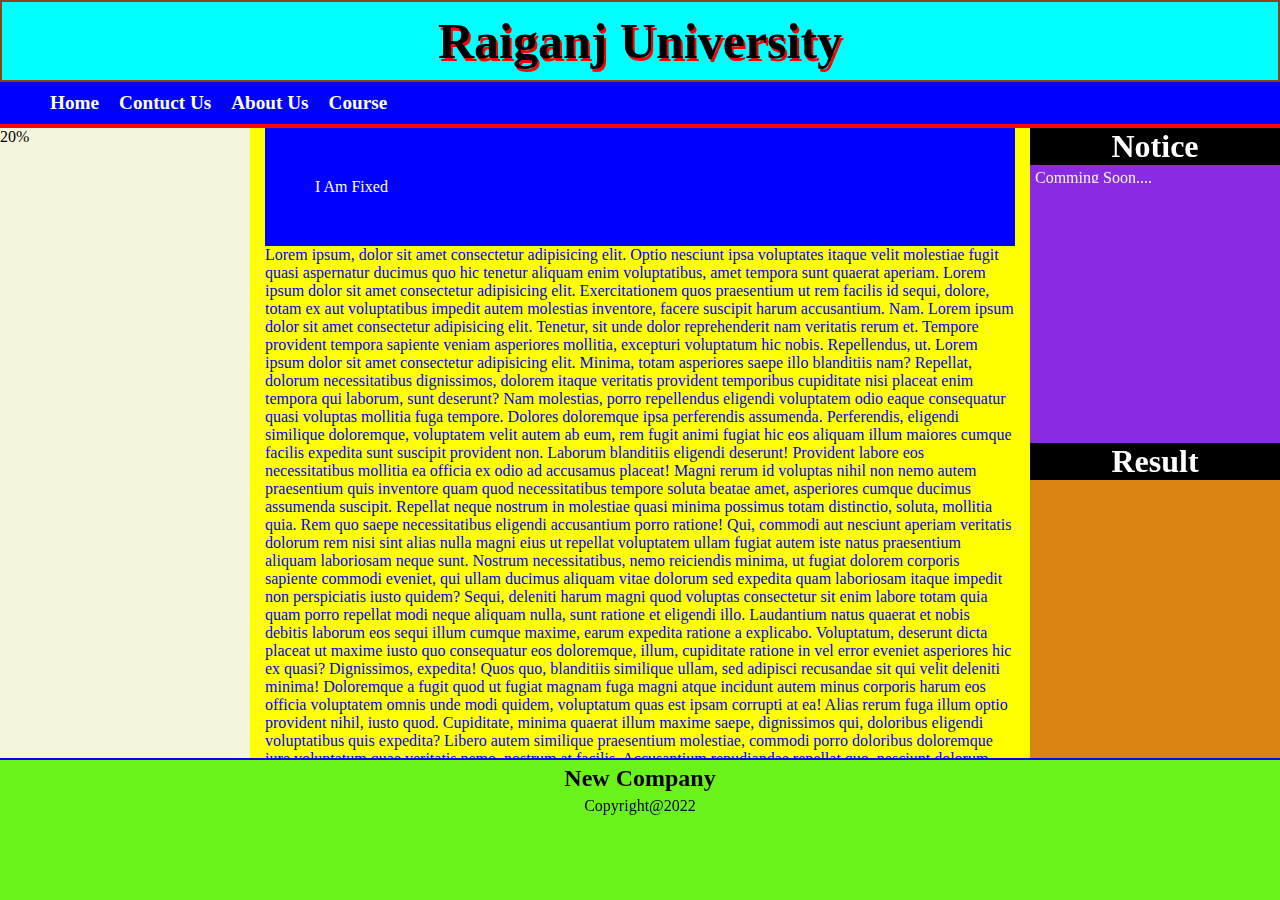
<file: basic website raiganj university/index.html>
<!DOCTYPE html>
<html lang="en">

<head>
    <meta charset="UTF-8">
    <meta http-equiv="X-UA-Compatible" content="IE=edge">
    <meta name="viewport" content="width=device-width, initial-scale=1.0">
    <title>Document</title>
    <script>
        var value = 50;
        function a() {
            alert(window.value);//accessing global variable   
        }  
        a();
    </script>
    <style>
        * {
            margin: 0;
        }

        header {
            text-align: center;
            font-size: 2em;
            background-color: aqua;
            border: 2px solid saddlebrown;
            text-shadow: 2px 3px red;
        }

        #heading {
            padding: 10px;
            font-size: 50px;

        }

        nav {
            background-color: blue;
            color: aliceblue;
            font-weight: bolder;
            position: relative;
            border-bottom: 4px solid rgb(242, 9, 9);
        }

        ul {
            display: flex;
        }

        li {
            list-style: none;
            padding-left: 10px;
            padding: 10px;
            font-size: larger;
            color: white;
            cursor: pointer;
        }

        li:hover {
            background-color: aqua;
            color: black;
        }

        body {
            background-color: rgb(106, 243, 27);
        }

        .body {
            display: flex;
        }

        .left {
            background-color: beige;
            height: 70vh;
            width: 20%;
        }

        .cent {
            background-color: yellow;
            color: blue;
            width: 60%;
            height: 70vh;
            overflow: auto;
        }

        .right {
            background-color: aquamarine;
            color: blue;
            width: 20%;
            height: 70vh;
        }

        footer {
            text-align: center;
            color: rgb(14, 1, 28);
            border-top: 2px solid blue;

        }

        footer>h2,
        span {
            padding: 5px;
        }

        .top {
            height: 50%;
            background-color: blueviolet;
            color: aliceblue;
            text-align: center;
        }

        .cent {
            padding-left: 15px;
            padding-right: 15px;
        }

        .bottom {
            text-align: center;
            background-color: rgb(217, 131, 19);
            color: aqua;
            height: 50%;
        }

        .right h1 {
            background-color: black;
            color: white;
        }

        .note {
            background-color: blue;
            color: white;
            padding: 50px;
            position: sticky;
        }
    </style>
</head>

<body>
    <header>
        <h1 id="heading">Raiganj University</h1>
    </header>
    <section>
        <nav>
            <ul>
                <li>Home</li>
                <li>Contuct Us</li>
                <li>About Us</li>
                <li>Course</li>
            </ul>
        </nav>
    </section>
    <section class="body">
        <div class="left">
            20%
        </div>
        <div class="cent">
            <div class="note">
                I Am Fixed
            </div>
            Lorem ipsum, dolor sit amet consectetur adipisicing elit. Optio nesciunt ipsa voluptates itaque velit
            molestiae fugit quasi aspernatur ducimus quo hic tenetur aliquam enim voluptatibus, amet tempora sunt
            quaerat aperiam.

            Lorem ipsum dolor sit amet consectetur adipisicing elit. Exercitationem quos praesentium ut rem facilis id
            sequi, dolore, totam ex aut voluptatibus impedit autem molestias inventore, facere suscipit harum
            accusantium. Nam.
            Lorem ipsum dolor sit amet consectetur adipisicing elit. Tenetur, sit unde dolor reprehenderit nam veritatis
            rerum et. Tempore provident tempora sapiente veniam asperiores mollitia, excepturi voluptatum hic nobis.
            Repellendus, ut.
            Lorem ipsum dolor sit amet consectetur adipisicing elit. Minima, totam asperiores saepe illo blanditiis nam?
            Repellat, dolorum necessitatibus dignissimos, dolorem itaque veritatis provident temporibus cupiditate nisi
            placeat enim tempora qui laborum, sunt deserunt? Nam molestias, porro repellendus eligendi voluptatem odio
            eaque consequatur quasi voluptas mollitia fuga tempore. Dolores doloremque ipsa perferendis assumenda.
            Perferendis, eligendi similique doloremque, voluptatem velit autem ab eum, rem fugit animi fugiat hic eos
            aliquam illum maiores cumque facilis expedita sunt suscipit provident non. Laborum blanditiis eligendi
            deserunt! Provident labore eos necessitatibus mollitia ea officia ex odio ad accusamus placeat! Magni rerum
            id voluptas nihil non nemo autem praesentium quis inventore quam quod necessitatibus tempore soluta beatae
            amet, asperiores cumque ducimus assumenda suscipit. Repellat neque nostrum in molestiae quasi minima
            possimus totam distinctio, soluta, mollitia quia. Rem quo saepe necessitatibus eligendi accusantium porro
            ratione! Qui, commodi aut nesciunt aperiam veritatis dolorum rem nisi sint alias nulla magni eius ut
            repellat voluptatem ullam fugiat autem iste natus praesentium aliquam laboriosam neque sunt. Nostrum
            necessitatibus, nemo reiciendis minima, ut fugiat dolorem corporis sapiente commodi eveniet, qui ullam
            ducimus aliquam vitae dolorum sed expedita quam laboriosam itaque impedit non perspiciatis iusto quidem?
            Sequi, deleniti harum magni quod voluptas consectetur sit enim labore totam quia quam porro repellat modi
            neque aliquam nulla, sunt ratione et eligendi illo. Laudantium natus quaerat et nobis debitis laborum eos
            sequi illum cumque maxime, earum expedita ratione a explicabo. Voluptatum, deserunt dicta placeat ut maxime
            iusto quo consequatur eos doloremque, illum, cupiditate ratione in vel error eveniet asperiores hic ex
            quasi? Dignissimos, expedita! Quos quo, blanditiis similique ullam, sed adipisci recusandae sit qui velit
            deleniti minima! Doloremque a fugit quod ut fugiat magnam fuga magni atque incidunt autem minus corporis
            harum eos officia voluptatem omnis unde modi quidem, voluptatum quas est ipsam corrupti at ea! Alias rerum
            fuga illum optio provident nihil, iusto quod. Cupiditate, minima quaerat illum maxime saepe, dignissimos
            qui, doloribus eligendi voluptatibus quis expedita? Libero autem similique praesentium molestiae, commodi
            porro doloribus doloremque iure voluptatum quae veritatis nemo, nostrum at facilis. Accusantium repudiandae
            repellat quo, nesciunt dolorum molestias officiis similique? Possimus eaque quidem sint corporis impedit
            vero quam optio doloribus animi velit molestiae magni itaque mollitia nemo iste numquam cumque ex, excepturi
            voluptatem quis! Repellat ratione assumenda impedit reprehenderit! Dolorum nostrum ad quia! Consectetur
            dignissimos, ipsam repudiandae sequi minima asperiores repellendus voluptatibus excepturi nisi, suscipit
            voluptas perspiciatis amet, officia provident! Eius, eligendi quas quam voluptatibus placeat atque porro
            deleniti doloremque obcaecati doloribus. Iusto modi perferendis nobis iste cupiditate ea cum beatae dolorum
            eaque delectus neque, enim provident esse voluptatibus nemo! Sit alias maiores dolores. Minima, voluptate
            quod. Quia expedita dolorem ut laboriosam, illum ipsa, consectetur maiores nostrum, quaerat sunt optio
            quidem ipsam. Odit ad, harum commodi qui maiores fugiat eos nisi, temporibus ut porro eveniet mollitia
            reiciendis. Id corrupti nobis porro, obcaecati quisquam soluta eum consequuntur numquam impedit excepturi
            quod cum assumenda eaque asperiores vel non? Vel quasi excepturi veritatis optio doloribus deserunt ut odio
            voluptate aspernatur est, harum in amet libero cumque. Blanditiis nihil, sint possimus quisquam impedit
            magnam ullam commodi quibusdam repudiandae rerum esse excepturi harum nulla autem dolorum accusantium cumque
            porro! Iste minus blanditiis ut reiciendis itaque assumenda necessitatibus accusamus quos. Maxime, itaque
            tenetur. Dolorem in at eum explicabo ullam asperiores est ipsam dolor recusandae fuga perspiciatis aut
            maxime cumque repellat, nulla nesciunt quod voluptates dignissimos nihil necessitatibus dicta rem. Debitis
            quisquam, quia molestias quis ipsum eos? Voluptate commodi porro alias veritatis, aliquam eaque dolores
            cumque laudantium obcaecati iure! Temporibus vitae itaque tempore ut enim sint quae, eius, repudiandae, quis
            nisi exercitationem modi pariatur non. Fuga animi repudiandae repellat expedita consequuntur? Commodi
            delectus, corrupti deserunt autem nisi iusto sit mollitia est illum impedit laborum, ducimus placeat quis
            natus blanditiis eligendi ipsa eum tenetur incidunt. Asperiores veniam eaque perspiciatis ut dolores
            necessitatibus omnis praesentium harum, provident impedit at numquam quo soluta tenetur ea aliquam fuga!
            Explicabo maiores vero temporibus ad assumenda odio animi itaque quae omnis, aperiam voluptatem accusantium
            eaque praesentium, labore excepturi molestias iure harum, vel debitis qui! Maiores fugiat rerum natus sed?
            Doloremque odio quis alias voluptatum nisi quos culpa ullam! Deserunt reprehenderit exercitationem sit
            maiores quod eveniet amet dignissimos odit, a facere laudantium quo corporis accusantium tempora! Quia ea
            praesentium, provident, asperiores illo, cupiditate quae placeat earum maxime veritatis quaerat. Tempore eos
            ad accusamus eius quas placeat sapiente, laborum rem nemo asperiores deleniti amet corrupti ab! Recusandae
            laboriosam sunt porro dolore eveniet ducimus necessitatibus molestias, doloremque eligendi, placeat animi
            suscipit. Rerum error tenetur numquam facere quis temporibus ullam veniam, ipsa id obcaecati tempore
            praesentium sunt provident deleniti aliquam. Adipisci provident reiciendis ea placeat architecto ipsam
            commodi recusandae eum non explicabo iste eaque ratione repudiandae, necessitatibus, cumque dolorem nam illo
            qui quia modi. Aut sequi debitis temporibus beatae blanditiis soluta quidem voluptas expedita aperiam,
            maxime placeat tenetur, atque ratione ea! Minima temporibus dolorum necessitatibus iste, tenetur molestiae
            assumenda atque autem velit odit. Asperiores, aperiam eaque eligendi fugiat officia exercitationem facilis
            libero commodi numquam sint. Tenetur a blanditiis error doloremque, temporibus atque ullam, necessitatibus
            eius harum totam in corrupti ipsam culpa reprehenderit facere sunt sequi quam dolorum maxime repellat
            numquam quo inventore dolorem. Ipsum aspernatur neque optio quis esse fugiat natus reprehenderit possimus
            atque modi sunt hic pariatur error sapiente mollitia provident labore aliquid architecto, nam saepe alias
            magnam illum dignissimos illo! Facere eveniet nemo iusto totam voluptatem quos quaerat est, tempora et cum
            doloremque autem aperiam inventore, libero hic deleniti vel dolor rerum ratione optio a in. Ratione autem
            voluptatum maiores minus dolores quaerat ad libero aperiam? Veritatis dolorum repudiandae, architecto iste
            ipsum laboriosam eum ad et fuga voluptates, iure tempora corporis a, mollitia repellendus at obcaecati. Illo
            sequi tempora quae veritatis fugit numquam nesciunt a quisquam aut. Veniam sunt ratione, provident quidem
            magni architecto. Sed ipsum, dicta possimus, doloribus consectetur exercitationem soluta ut magnam adipisci
            illo totam et incidunt, ipsam aliquam itaque quod enim accusantium sint. Ut, eius. Expedita officia
            voluptatum placeat eligendi officiis nulla, cumque vitae sed. Corrupti rerum quia velit consequuntur, id
            asperiores illo aliquid laboriosam?
        </div>
        <div class="right">
            <div class="top">
                <h1>Notice</h1>
                <span>
                    <marquee direction="up">Comming Soon....</marquee>
                </span>
            </div>
            <div class="bottom">
                <h1>Result</h1>
            </div>
        </div>
    </section>
    <footer>
        <h2>New Company</h2>
        <span>Copyright@2022</span>
    </footer>
</body>

</html>
</file>
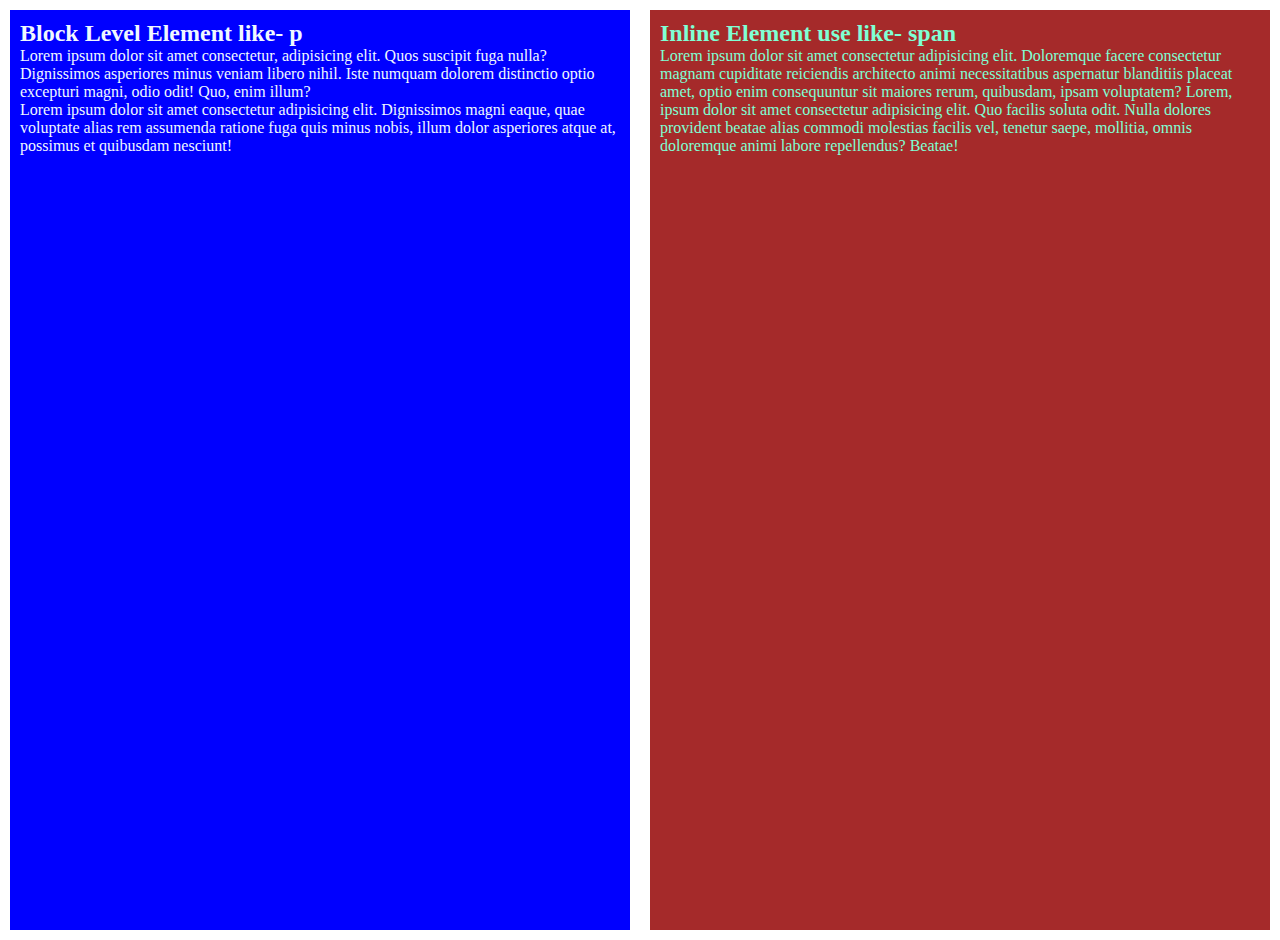
<file: block and inline element/index.html>
<!DOCTYPE html>
<html lang="en">
<head>
    <meta charset="UTF-8">
    <meta http-equiv="X-UA-Compatible" content="IE=edge">
    <meta name="viewport" content="width=device-width, initial-scale=1.0">
    <title>Document</title>
    <style>
        *{
            margin: 0;
        }
        body{
            display: flex;
        }
        div{
            width: 50vw;
            margin: 10px;
            height: 100vh;
        }
    </style>
</head>
<body>
    <div style="background-color: blue; color: aliceblue; padding: 10px;">
        <h2>Block Level Element like- p </h2>

        <p>Lorem ipsum dolor sit amet consectetur, adipisicing elit. Quos suscipit fuga nulla? Dignissimos asperiores minus veniam libero nihil. Iste numquam dolorem distinctio optio excepturi magni, odio odit! Quo, enim illum?</p>

        <p>Lorem ipsum dolor sit amet consectetur adipisicing elit. Dignissimos magni eaque, quae voluptate alias rem assumenda ratione fuga quis minus nobis, illum dolor asperiores atque at, possimus et quibusdam nesciunt!</p>
    </div>
    <div style="background-color: brown; color: aquamarine; padding: 10px;">
        <h2>Inline Element use like- span </h2>

        <span>Lorem ipsum dolor sit amet consectetur adipisicing elit. Doloremque facere consectetur magnam cupiditate reiciendis architecto animi necessitatibus aspernatur blanditiis placeat amet, optio enim consequuntur sit maiores rerum, quibusdam, ipsam voluptatem?</span>

        <span>Lorem, ipsum dolor sit amet consectetur adipisicing elit. Quo facilis soluta odit. Nulla dolores provident beatae alias commodi molestias facilis vel, tenetur saepe, mollitia, omnis doloremque animi labore repellendus? Beatae!</span>
    </div>
</body>
</html>
</file>
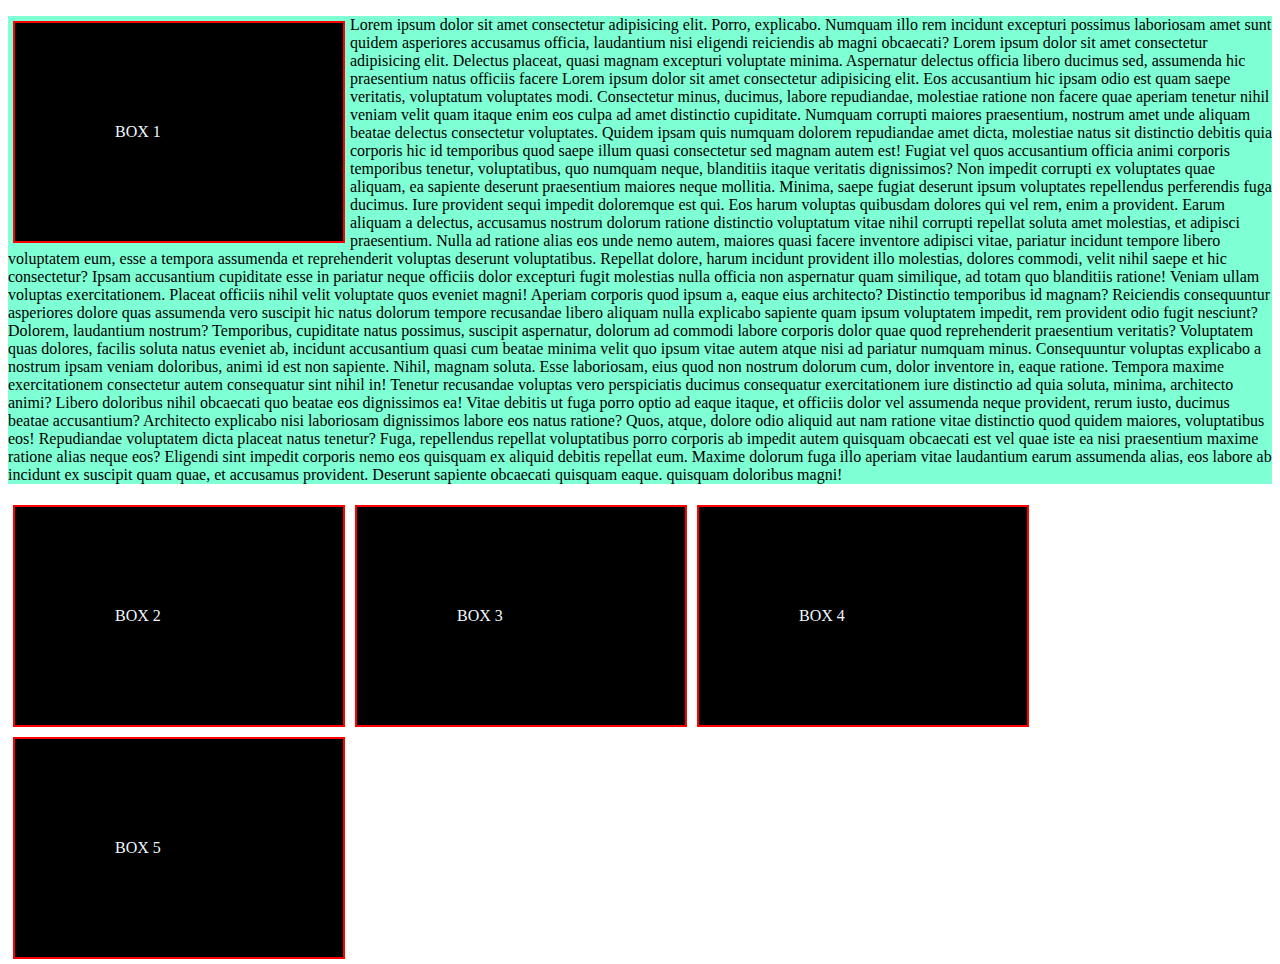
<file: boxDemo/index.html>
<!DOCTYPE html>
<html lang="en">
<head>
    <meta charset="UTF-8">
    <meta http-equiv="X-UA-Compatible" content="IE=edge">
    <meta name="viewport" content="width=device-width, initial-scale=1.0">
    <title>Document</title>
    <style>
        .box{
            background-color: black;
            color: aliceblue;
            border: 2px solid red;
            padding: 100px;
            width: 10vw;
            margin: 5px;
            float: left;
        }
        p{
            background-color: aquamarine;
        }
    </style>
</head>
<body>
    <div class="box">BOX 1</div>
    <p>Lorem ipsum dolor sit amet consectetur adipisicing elit. Porro, explicabo. Numquam illo rem incidunt excepturi possimus laboriosam amet sunt quidem asperiores accusamus officia, laudantium nisi eligendi reiciendis ab magni obcaecati? Lorem ipsum dolor sit amet consectetur adipisicing elit. Delectus placeat, quasi magnam excepturi voluptate minima. Aspernatur delectus officia libero ducimus sed, assumenda hic praesentium natus officiis facere Lorem ipsum dolor sit amet consectetur adipisicing elit. Eos accusantium hic ipsam odio est quam saepe veritatis, voluptatum voluptates modi. Consectetur minus, ducimus, labore repudiandae, molestiae ratione non facere quae aperiam tenetur nihil veniam velit quam itaque enim eos culpa ad amet distinctio cupiditate. Numquam corrupti maiores praesentium, nostrum amet unde aliquam beatae delectus consectetur voluptates. Quidem ipsam quis numquam dolorem repudiandae amet dicta, molestiae natus sit distinctio debitis quia corporis hic id temporibus quod saepe illum quasi consectetur sed magnam autem est! Fugiat vel quos accusantium officia animi corporis temporibus tenetur, voluptatibus, quo numquam neque, blanditiis itaque veritatis dignissimos? Non impedit corrupti ex voluptates quae aliquam, ea sapiente deserunt praesentium maiores neque mollitia. Minima, saepe fugiat deserunt ipsum voluptates repellendus perferendis fuga ducimus. Iure provident sequi impedit doloremque est qui. Eos harum voluptas quibusdam dolores qui vel rem, enim a provident. Earum aliquam a delectus, accusamus nostrum dolorum ratione distinctio voluptatum vitae nihil corrupti repellat soluta amet molestias, et adipisci praesentium. Nulla ad ratione alias eos unde nemo autem, maiores quasi facere inventore adipisci vitae, pariatur incidunt tempore libero voluptatem eum, esse a tempora assumenda et reprehenderit voluptas deserunt voluptatibus. Repellat dolore, harum incidunt provident illo molestias, dolores commodi, velit nihil saepe et hic consectetur? Ipsam accusantium cupiditate esse in pariatur neque officiis dolor excepturi fugit molestias nulla officia non aspernatur quam similique, ad totam quo blanditiis ratione! Veniam ullam voluptas exercitationem. Placeat officiis nihil velit voluptate quos eveniet magni! Aperiam corporis quod ipsum a, eaque eius architecto? Distinctio temporibus id magnam? Reiciendis consequuntur asperiores dolore quas assumenda vero suscipit hic natus dolorum tempore recusandae libero aliquam nulla explicabo sapiente quam ipsum voluptatem impedit, rem provident odio fugit nesciunt? Dolorem, laudantium nostrum? Temporibus, cupiditate natus possimus, suscipit aspernatur, dolorum ad commodi labore corporis dolor quae quod reprehenderit praesentium veritatis? Voluptatem quas dolores, facilis soluta natus eveniet ab, incidunt accusantium quasi cum beatae minima velit quo ipsum vitae autem atque nisi ad pariatur numquam minus. Consequuntur voluptas explicabo a nostrum ipsam veniam doloribus, animi id est non sapiente. Nihil, magnam soluta. Esse laboriosam, eius quod non nostrum dolorum cum, dolor inventore in, eaque ratione. Tempora maxime exercitationem consectetur autem consequatur sint nihil in! Tenetur recusandae voluptas vero perspiciatis ducimus consequatur exercitationem iure distinctio ad quia soluta, minima, architecto animi? Libero doloribus nihil obcaecati quo beatae eos dignissimos ea! Vitae debitis ut fuga porro optio ad eaque itaque, et officiis dolor vel assumenda neque provident, rerum iusto, ducimus beatae accusantium? Architecto explicabo nisi laboriosam dignissimos labore eos natus ratione? Quos, atque, dolore odio aliquid aut nam ratione vitae distinctio quod quidem maiores, voluptatibus eos! Repudiandae voluptatem dicta placeat natus tenetur? Fuga, repellendus repellat voluptatibus porro corporis ab impedit autem quisquam obcaecati est vel quae iste ea nisi praesentium maxime ratione alias neque eos? Eligendi sint impedit corporis nemo eos quisquam ex aliquid debitis repellat eum. Maxime dolorum fuga illo aperiam vitae laudantium earum assumenda alias, eos labore ab incidunt ex suscipit quam quae, et accusamus provident. Deserunt sapiente obcaecati quisquam eaque. quisquam doloribus magni!</p>
    <div class="box">BOX 2</div>
    <div class="box">BOX 3</div>
    <div class="box">BOX 4</div>
    <div class="box">BOX 5</div>
</body>
</html>
</file>
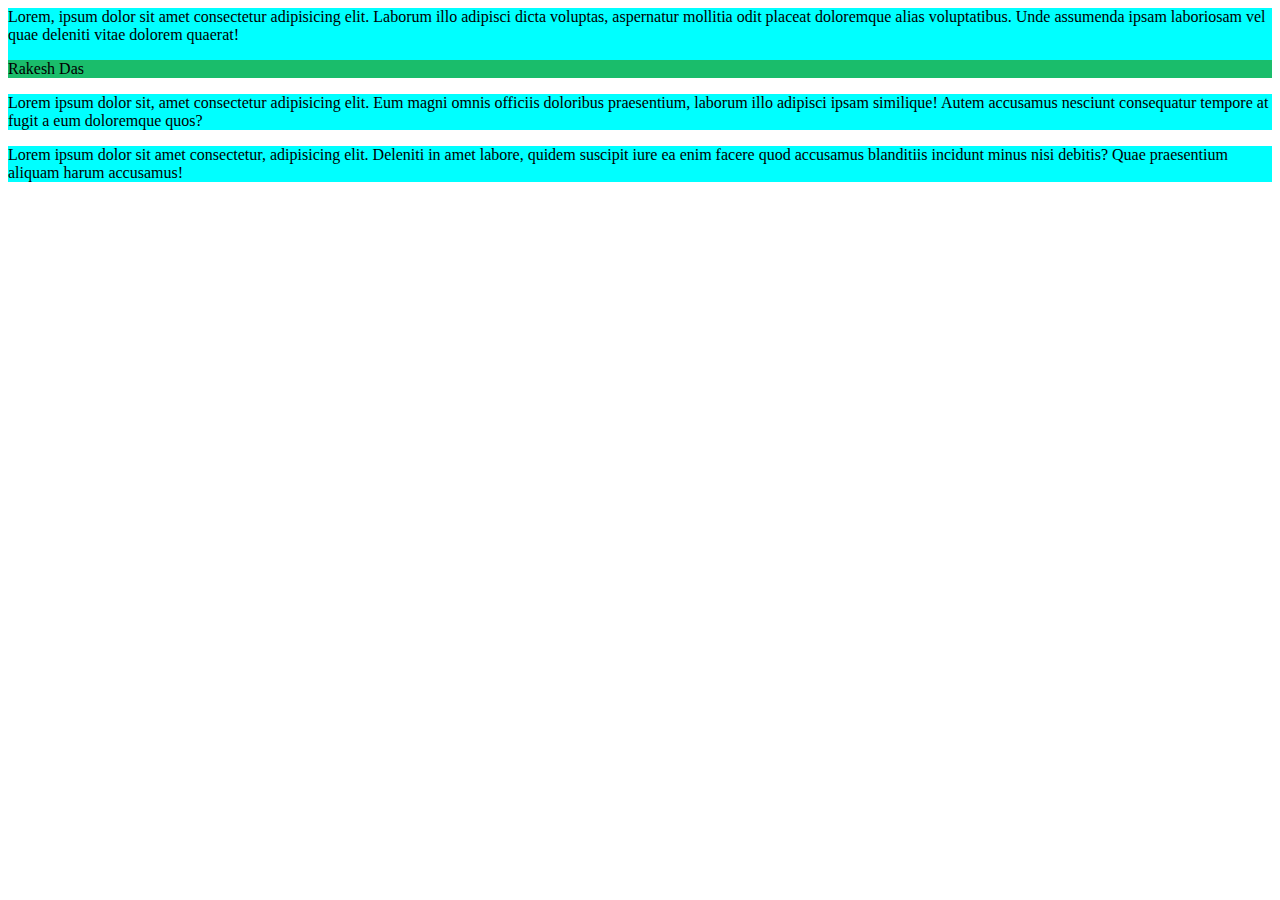
<file: CSS Combinators/index.html>
<!DOCTYPE html>
<html lang="en">
<head>
    <meta charset="UTF-8">
    <meta http-equiv="X-UA-Compatible" content="IE=edge">
    <meta name="viewport" content="width=device-width, initial-scale=1.0">
    <title>Document</title>
    <style>
        div,p{
            background-color: aqua;
        }
        div>p{
            background-color: rgb(26, 189, 107);
        }
    </style>
</head>
<body>
    <div>
        Lorem, ipsum dolor sit amet consectetur adipisicing elit. Laborum illo adipisci dicta voluptas, aspernatur mollitia odit placeat doloremque alias voluptatibus. Unde assumenda ipsam laboriosam vel quae deleniti vitae dolorem quaerat!
        <p>
            Rakesh Das
        </p>
    </div>
    <p>
        Lorem ipsum dolor sit, amet consectetur adipisicing elit. Eum magni omnis officiis doloribus praesentium, laborum illo adipisci ipsam similique! Autem accusamus nesciunt consequatur tempore at fugit a eum doloremque quos?
    </p>
    <p>Lorem ipsum dolor sit amet consectetur, adipisicing elit. Deleniti in amet labore, quidem suscipit iure ea enim facere quod accusamus blanditiis incidunt minus nisi debitis? Quae praesentium aliquam harum accusamus!</p>
</body>
</html>
</file>
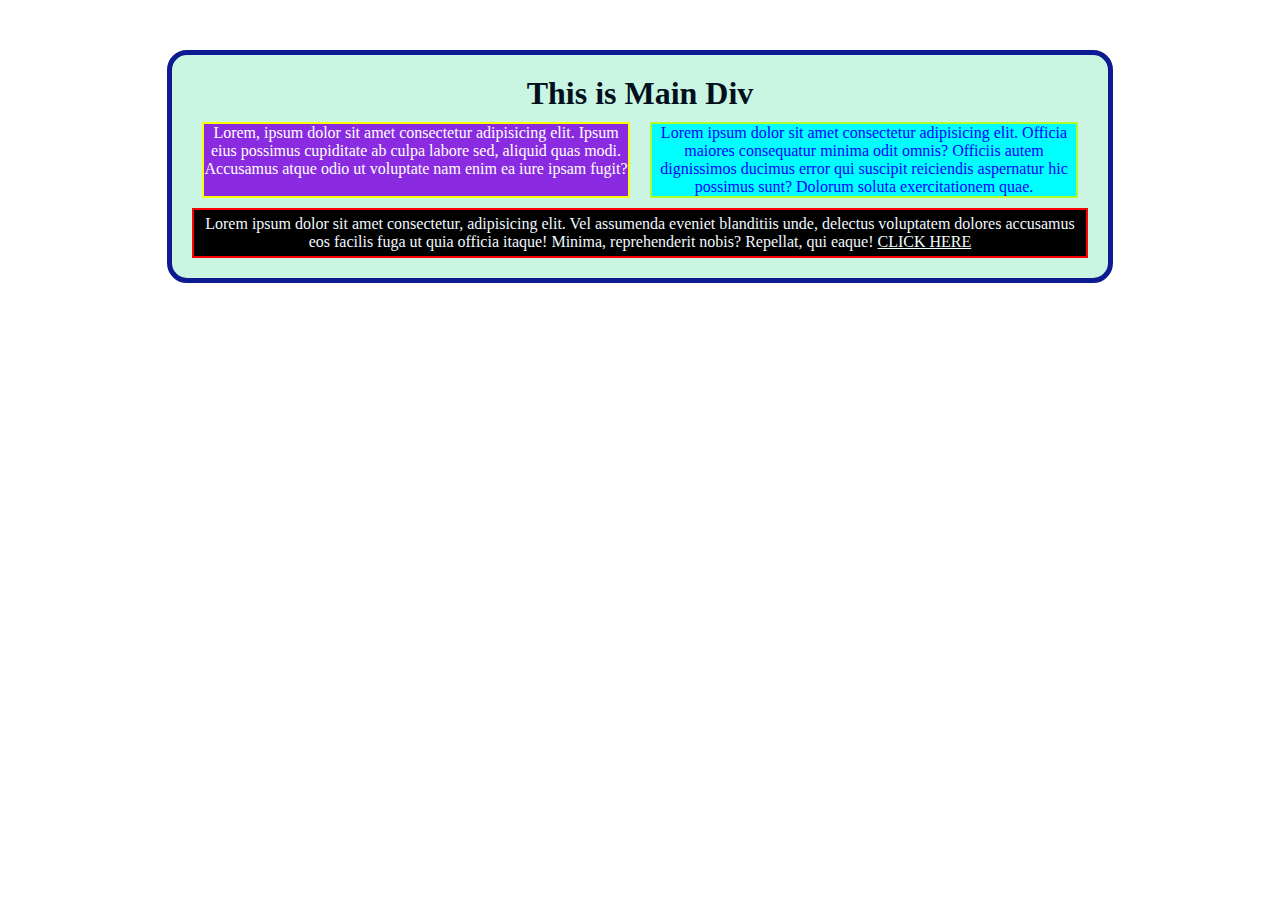
<file: css/index.html>
<!DOCTYPE html>
<html lang="en">
<head>
    <meta charset="UTF-8">
    <meta http-equiv="X-UA-Compatible" content="IE=edge">
    <meta name="viewport" content="width=device-width, initial-scale=1.0">
    <title>Document</title>
    <link rel="stylesheet" href="/css/style.css">
</head>
<body>
    <div class="maindiv">
       <h1>This is Main Div</h1>
       <div class="cont">
        <div class="sub1">
            Lorem, ipsum dolor sit amet consectetur adipisicing elit. Ipsum eius possimus cupiditate ab culpa labore sed, aliquid quas modi. Accusamus atque odio ut voluptate nam enim ea iure ipsam fugit?
        </div>
        <div class="sub2">
            Lorem ipsum dolor sit amet consectetur adipisicing elit. Officia maiores consequatur minima odit omnis? Officiis autem dignissimos ducimus error qui suscipit reiciendis aspernatur hic possimus sunt? Dolorum soluta exercitationem quae.
        </div>
       </div>
       <div class="cont2">
           Lorem ipsum dolor sit amet consectetur, adipisicing elit. Vel assumenda eveniet blanditiis unde, delectus voluptatem dolores accusamus eos facilis fuga ut quia officia itaque! Minima, reprehenderit nobis? Repellat, qui eaque!
           <A href="#" style = "cursor:wait; color: azure;">CLICK HERE</A>
       </div>
    </div>
</body>
</html>
</file>
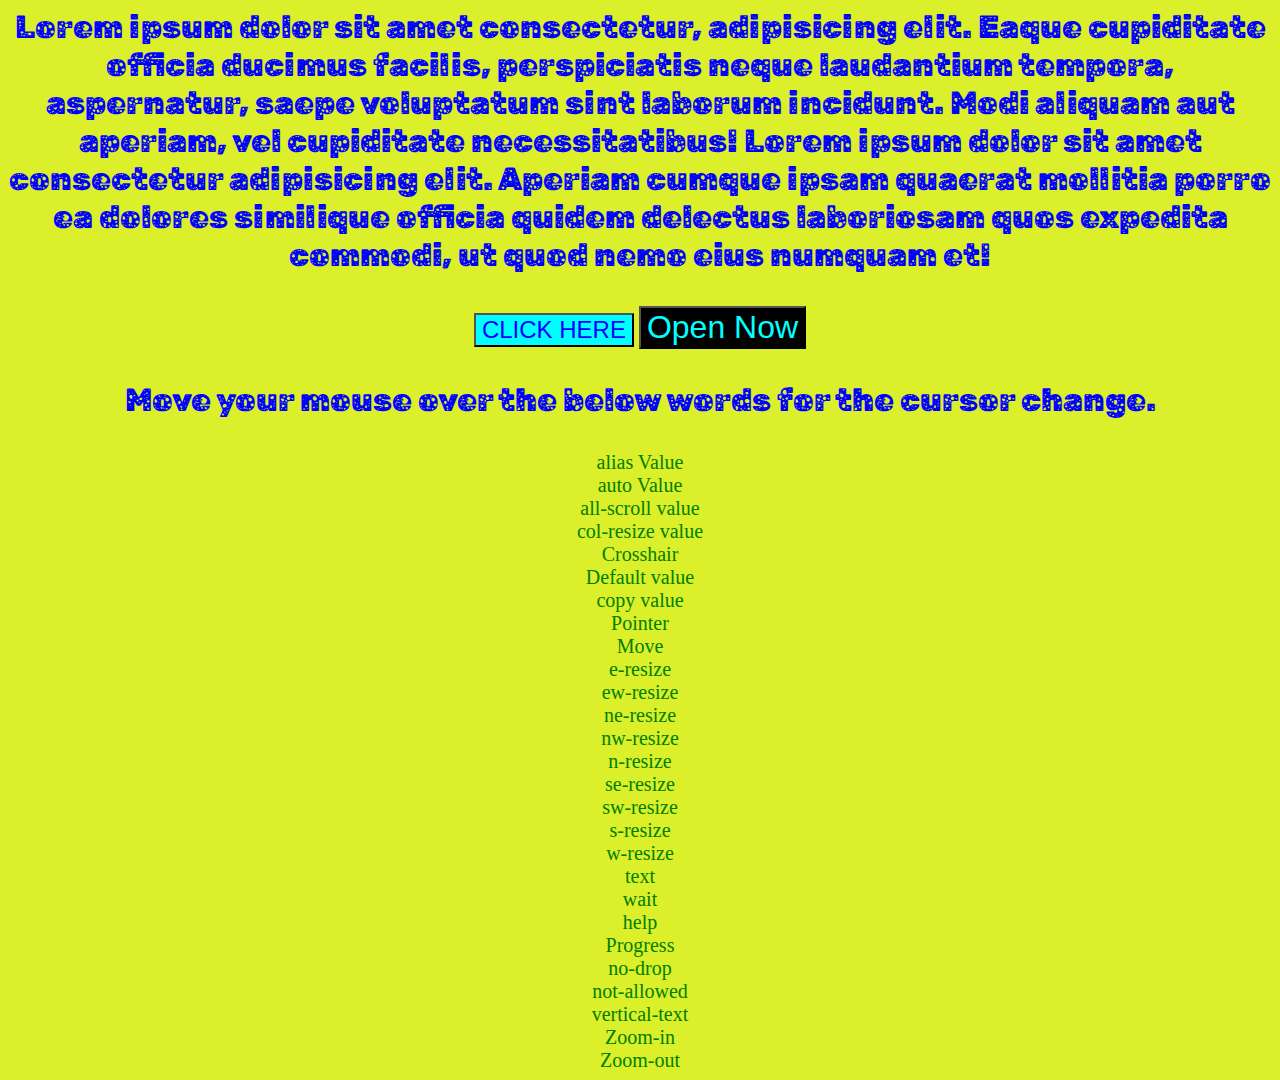
<file: cursor/index.html>
<html>
   <head>
   </head>
   <link rel="preconnect" href="https://fonts.googleapis.com">
<link rel="preconnect" href="https://fonts.gstatic.com" crossorigin>
<link href="https://fonts.googleapis.com/css2?family=Rubik+Moonrocks&display=swap" rel="stylesheet">
   <style>
      body{
         background-color: rgb(219, 239, 42);
         color:green;
         text-align: center;
         font-size: 20px;
      }
    .click{
        background-color: aqua;
        color: blue;
        font-size: larger;
        cursor: help;
    }
    .open{
        background-color: black;
        color: aqua;
        font-size: xx-large;
        cursor: pointer;
    }
    .open:hover{
      background-color: brown;
      color: blanchedalmond;
      font-size: x-large;
      font-family: 'Lucida Sans', 'Lucida Sans Regular', 'Lucida Grande', 'Lucida Sans Unicode', Geneva, Verdana, sans-serif;
    }
    p{
      font-family: 'Rubik Moonrocks', cursive;
      font-size: xx-large;
      color: blue;
    }
   </style>
   
   <body>
      <p>
         Lorem ipsum dolor sit amet consectetur, adipisicing elit. Eaque cupiditate officia ducimus facilis, perspiciatis neque laudantium tempora, aspernatur, saepe voluptatum sint laborum incidunt. Modi aliquam aut aperiam, vel cupiditate necessitatibus!
         Lorem ipsum dolor sit amet consectetur adipisicing elit. Aperiam cumque ipsam quaerat mollitia porro ea dolores similique officia quidem delectus laboriosam quos expedita commodi, ut quod nemo eius numquam et!
      </p>
       <button class="click"> CLICK HERE</button>
       <button class="open">Open Now</button>
      <p>Move your mouse over the below words for the cursor change.</p>
      <div style = "cursor:alias">alias Value</div>      
      <div style = "cursor:auto">auto Value</div>
      <div style = "cursor:all-scroll">all-scroll value</div>
      <div style = "cursor:col-resize">col-resize value</div>
      <div style = "cursor:crosshair">Crosshair</div>
      <div style = "cursor:default">Default value</div>
      <div style = "cursor:copy">copy value</div>
      <div style = "cursor:pointer">Pointer</div>
      <div style = "cursor:move">Move</div>
      <div style = "cursor:e-resize">e-resize</div>
      <div style = "cursor:ew-resize">ew-resize</div>
      <div style = "cursor:ne-resize">ne-resize</div>
      <div style = "cursor:nw-resize">nw-resize</div>
      <div style = "cursor:n-resize">n-resize</div>
      <div style = "cursor:se-resize">se-resize</div>
      <div style = "cursor:sw-resize">sw-resize</div>
      <div style = "cursor:s-resize">s-resize</div>
      <div style = "cursor:w-resize">w-resize</div>
      <div style = "cursor:text">text</div>
      <div style = "cursor:wait">wait</div>
      <div style = "cursor:help">help</div>
      <div style = "cursor:progress">Progress</div>
      <div style = "cursor:no-drop">no-drop</div>
      <div style = "cursor:not-allowed">not-allowed</div>
      <div style = "cursor:vertical-text">vertical-text</div>
      <div style = "cursor:zoom-in">Zoom-in</div>
      <div style = "cursor:zoom-out">Zoom-out</div>

   </body>
</html>
</file>
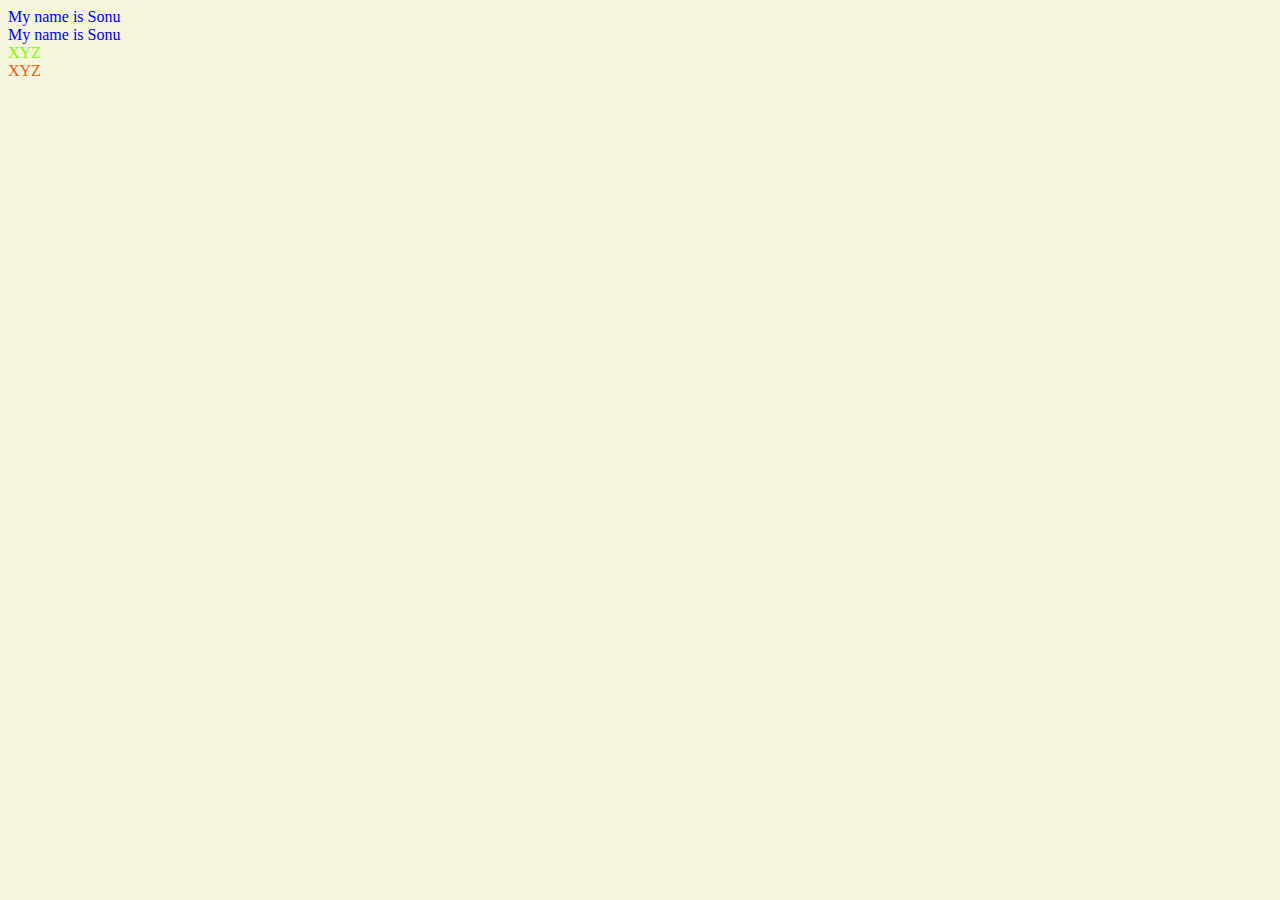
<file: id class/index.html>
<!DOCTYPE html>
<html lang="en">
<head>
    <meta charset="UTF-8">
    <meta http-equiv="X-UA-Compatible" content="IE=edge">
    <meta name="viewport" content="width=device-width, initial-scale=1.0">
    <title>Document</title>
    <style>
        .box1{
            color: blue;
        }
        #uniq1{
            color: chartreuse;
        }
        #uniq2{
            color: rgb(249, 95, 6);
        } 
    </style>
</head>
<body style="background-color: beige;">  <!--Inline CSS -->
    <div class="box1">My name is Sonu</div>
    <div class="box1">My name is Sonu</div>

    <div id="uniq1">XYZ</div>
    <div id="uniq2">XYZ</div>
    
</body>
</html>
</file>
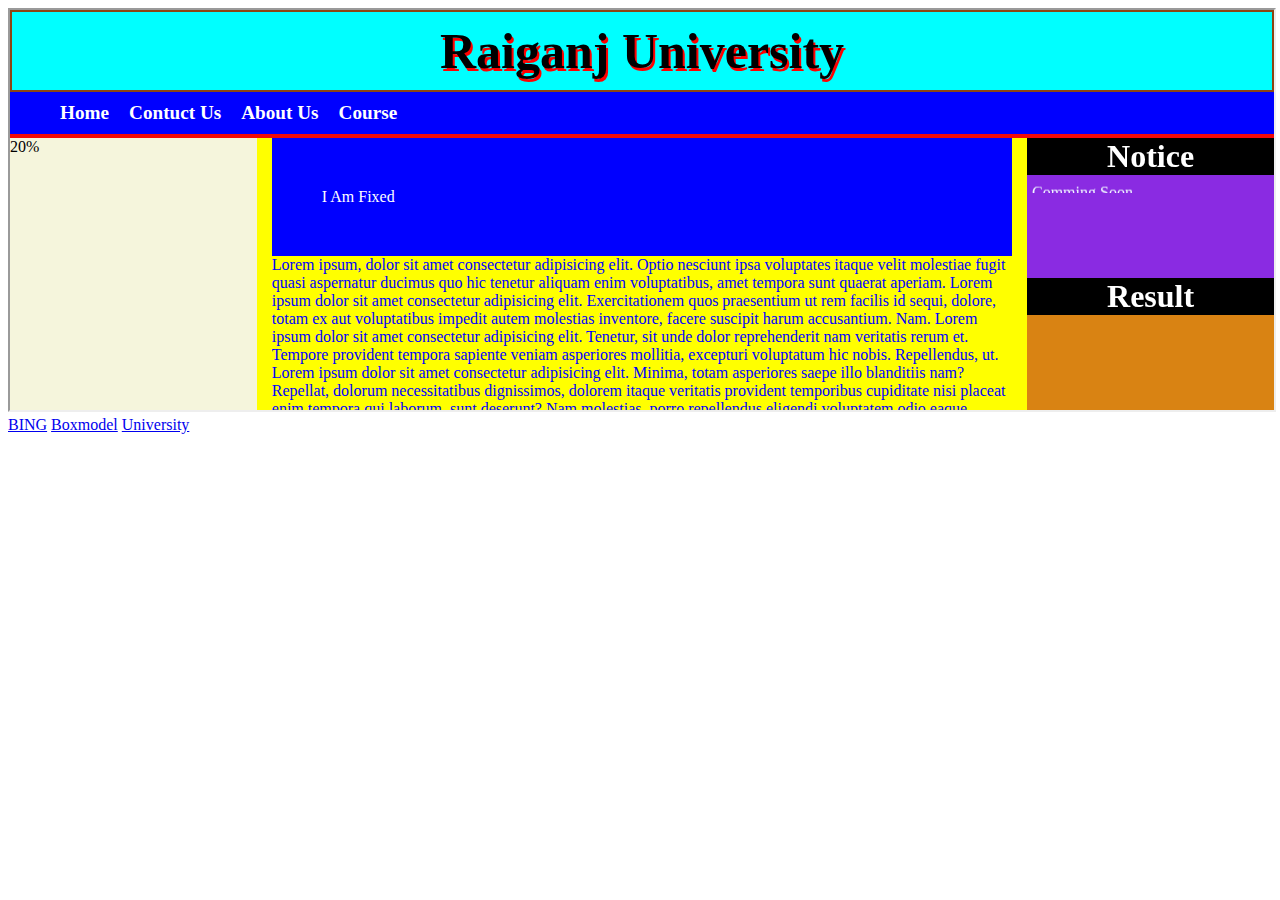
<file: iframe/index.html>
<!DOCTYPE html>
<html lang="en">
<head>
    <meta charset="UTF-8">
    <meta http-equiv="X-UA-Compatible" content="IE=edge">
    <meta name="viewport" content="width=device-width, initial-scale=1.0">
    <title>Document</title>
</head>
<body>
    <iframe src="/basic website raiganj university/index.html" frameborder="2px" width="100%" height="400px" name="myframe"></iframe>
  
    <a href="https://www.bing.com" target="myframe">BING</a>
    <a href="/boxDemo/index.html" target="myframe">Boxmodel</a>
    <a href="/basic website raiganj university/" target="myframe">University</a>
</body>
</html>
</file>
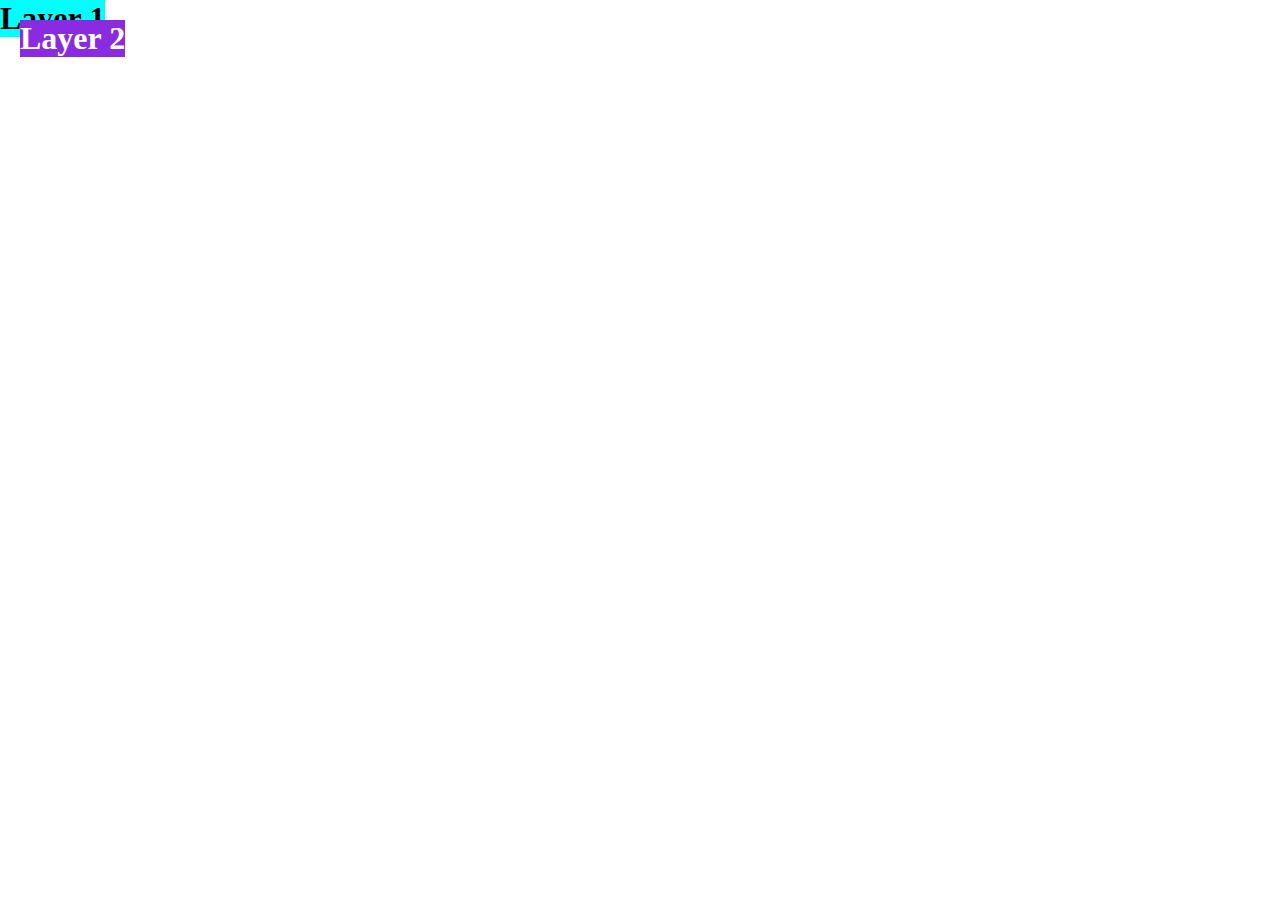
<file: layer with box position/index.html>
<!DOCTYPE html>
<html lang="en">
<head>
    <meta charset="UTF-8">
    <meta http-equiv="X-UA-Compatible" content="IE=edge">
    <meta name="viewport" content="width=device-width, initial-scale=1.0">
    <title>Document</title>
    <style>
        *{
            margin: 0;
            padding: 0;
        }
        .div1,.div2{
            display: flex;
            position:absolute;
        }
        .div1{
            background-color: aqua;
            z-index: 1;
        }
        .div2{
            background-color: blueviolet;
            color: white;
            left: 20px;
            top: 20px;
            z-index: 2;
        }
    </style>
</head>
<body>
    <div class="div1">
        <h1>Layer 1</h1>
    </div>
    <div class="div2">
        <h1>Layer 2</h1>
    </div>
</body>
</html>
</file>
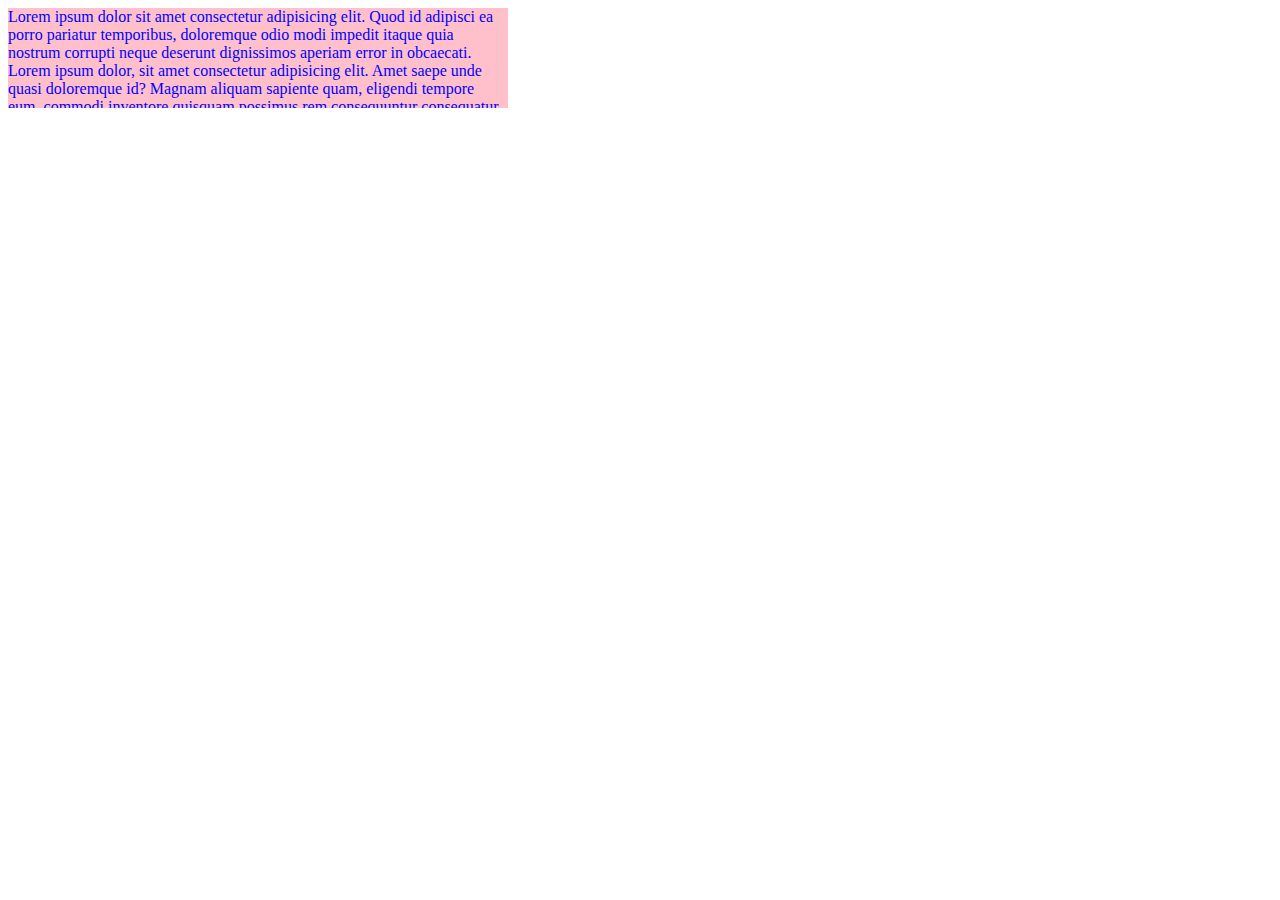
<file: overflow/index.html>
<!DOCTYPE html>
<html lang="en">
<head>
    <meta charset="UTF-8">
    <meta http-equiv="X-UA-Compatible" content="IE=edge">
    <meta name="viewport" content="width=device-width, initial-scale=1.0">
    <title>Document</title>
    <style>
        .con{
            background-color: pink;
            color: blue;
            width: 500px;
            height: 100px;
            overflow: auto;
        }
    </style>
</head>
<body>
    <div class="con">
        Lorem ipsum dolor sit amet consectetur adipisicing elit. Quod id adipisci ea porro pariatur temporibus, doloremque odio modi impedit itaque quia nostrum corrupti neque deserunt dignissimos aperiam error in obcaecati.
        Lorem ipsum dolor, sit amet consectetur adipisicing elit. Amet saepe unde quasi doloremque id? Magnam aliquam sapiente quam, eligendi tempore eum, commodi inventore quisquam possimus rem consequuntur consequatur impedit animi.
        Lorem ipsum dolor sit amet consectetur, adipisicing elit. Nam beatae accusantium quibusdam recusandae natus quae? Explicabo debitis quibusdam ducimus sequi aliquam libero praesentium beatae, voluptates dolor? Error eligendi deleniti cum.
        lorem100
    </div>
</body>
</html>
</file>
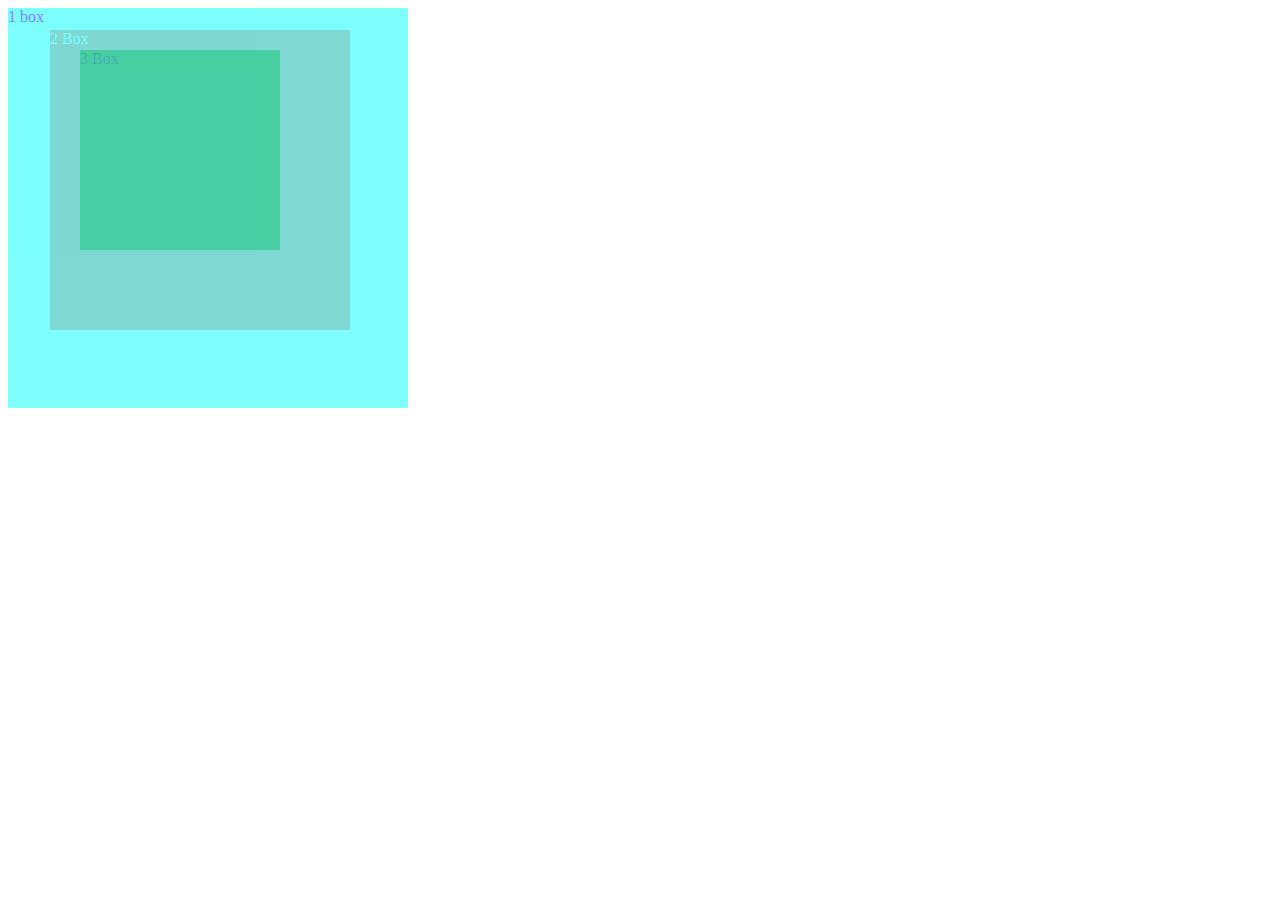
<file: z-index/index.html>
<!DOCTYPE html>
<html lang="en">
<head>
    <meta charset="UTF-8">
    <meta http-equiv="X-UA-Compatible" content="IE=edge">
    <meta name="viewport" content="width=device-width, initial-scale=1.0">
    <title>Document</title>
    <style>
        div{
            position:absolute;
        }
        .main{
            background-color: aqua;
            color: blue;
            width: 400px;
            height: 400px;
            z-index: 10;
            opacity: 50%;
        }
        .sub{
            background-color: tomato;
            color: aliceblue;
            width: 300px;
            height: 300px;
            z-index: 9;
            left: 50px;
            top: 30px;
            opacity: 50%;
        }
        .sub2{
            background-color: rgb(35, 223, 70);
            color: rgb(31, 87, 136);
            width: 200px;
            height: 200px;
            z-index: 3;
            left: 80px;
            top: 50px;
        }
    </style>
</head>
<body>
    <div class="main">
        1 box
    </div>
    <div class="sub">
        2 Box
    </div>
    <div class="sub2">
        3 Box
    </div>
</body>
</html>
</file>
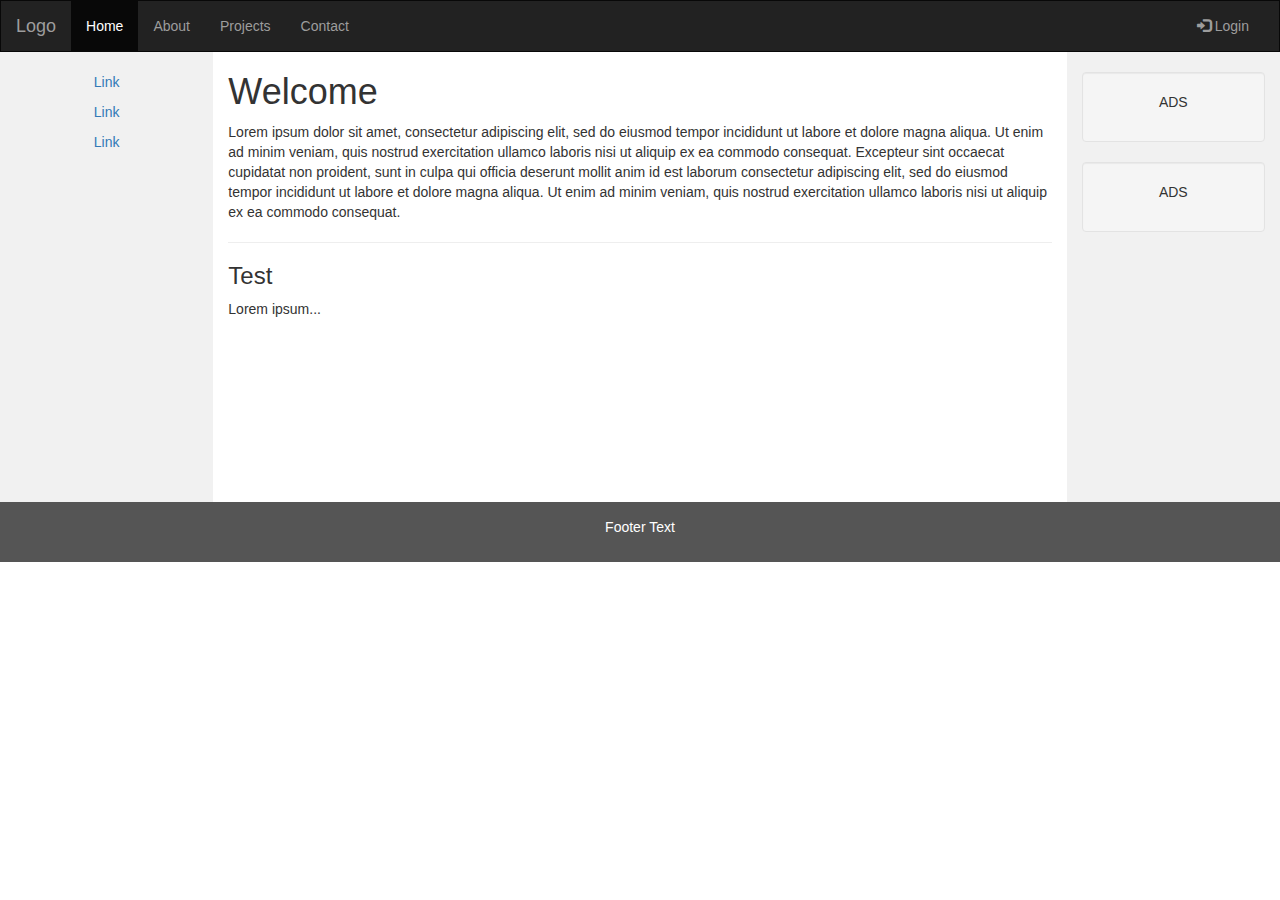
<file: Bootstrap/layout dsign/index.html>
<!DOCTYPE html>
<html lang="en">
<head>
  <title>Bootstrap Example</title>
  <meta charset="utf-8">
  <meta name="viewport" content="width=device-width, initial-scale=1">
  <link rel="stylesheet" href="https://maxcdn.bootstrapcdn.com/bootstrap/3.4.1/css/bootstrap.min.css">
  <script src="https://ajax.googleapis.com/ajax/libs/jquery/3.6.0/jquery.min.js"></script>
  <script src="https://maxcdn.bootstrapcdn.com/bootstrap/3.4.1/js/bootstrap.min.js"></script>
  <style>
    /* Remove the navbar's default margin-bottom and rounded borders */ 
    .navbar {
      margin-bottom: 0;
      border-radius: 0;
    }
    
    /* Set height of the grid so .sidenav can be 100% (adjust as needed) */
    .row.content {height: 450px}
    
    /* Set gray background color and 100% height */
    .sidenav {
      padding-top: 20px;
      background-color: #f1f1f1;
      height: 100%;
    }
    
    /* Set black background color, white text and some padding */
    footer {
      background-color: #555;
      color: white;
      padding: 15px;
    }
    
    /* On small screens, set height to 'auto' for sidenav and grid */
    @media screen and (max-width: 767px) {
      .sidenav {
        height: auto;
        padding: 15px;
      }
      .row.content {height:auto;} 
    }
    @media screen (max-width: 500px) {
      padding: 10px;
    }
  </style>
</head>
<body>

<nav class="navbar navbar-inverse">
  <div class="container-fluid">
    <div class="navbar-header">
      <button type="button" class="navbar-toggle" data-toggle="collapse" data-target="#myNavbar">
        <span class="icon-bar"></span>
        <span class="icon-bar"></span>
        <span class="icon-bar"></span>                        
      </button>
      <a class="navbar-brand" href="#">Logo</a>
    </div>
    <div class="collapse navbar-collapse" id="myNavbar">
      <ul class="nav navbar-nav">
        <li class="active"><a href="#">Home</a></li>
        <li><a href="#">About</a></li>
        <li><a href="#">Projects</a></li>
        <li><a href="#">Contact</a></li>
      </ul>
      <ul class="nav navbar-nav navbar-right">
        <li><a href="#"><span class="glyphicon glyphicon-log-in"></span> Login</a></li>
      </ul>
    </div>
  </div>
</nav>
  
<div class="container-fluid text-center">    
  <div class="row content">
    <div class="col-sm-2 sidenav">
      <p><a href="#">Link</a></p>
      <p><a href="#">Link</a></p>
      <p><a href="#">Link</a></p>
    </div>
    <div class="col-sm-8 text-left"> 
      <h1>Welcome</h1>
      <p>Lorem ipsum dolor sit amet, consectetur adipiscing elit, sed do eiusmod tempor incididunt ut labore et dolore magna aliqua. Ut enim ad minim veniam, quis nostrud exercitation ullamco laboris nisi ut aliquip ex ea commodo consequat. Excepteur sint occaecat cupidatat non proident, sunt in culpa qui officia deserunt mollit anim id est laborum consectetur adipiscing elit, sed do eiusmod tempor incididunt ut labore et dolore magna aliqua. Ut enim ad minim veniam, quis nostrud exercitation ullamco laboris nisi ut aliquip ex ea commodo consequat.</p>
      <hr>
      <h3>Test</h3>
      <p>Lorem ipsum...</p>
    </div>
    <div class="col-sm-2 sidenav">
      <div class="well">
        <p>ADS</p>
      </div>
      <div class="well">
        <p>ADS</p>
      </div>
    </div>
  </div>
</div>

<footer class="container-fluid text-center">
  <p>Footer Text</p>
</footer>

</body>
</html>
</file>
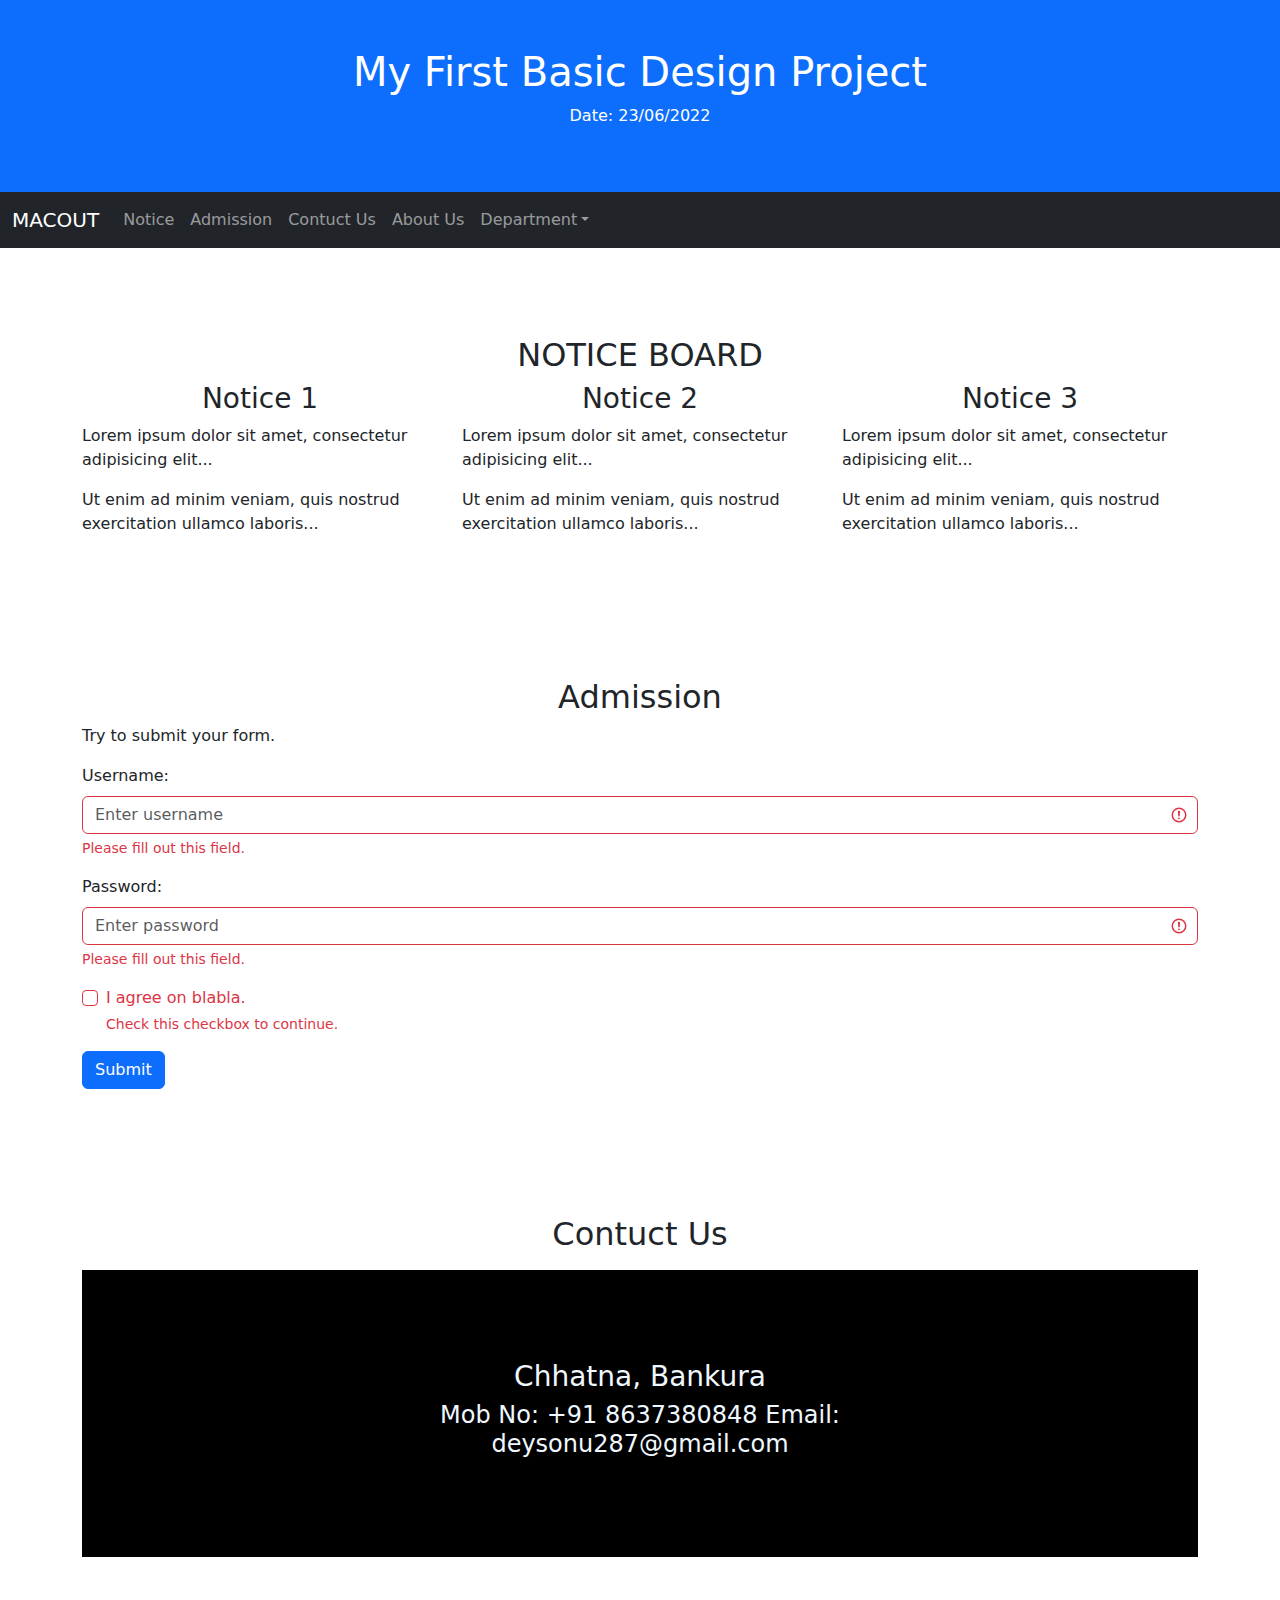
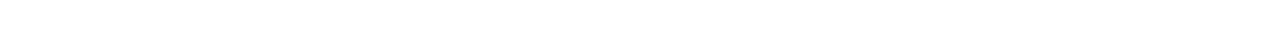
<file: design project 1/basicProject.html>
<!DOCTYPE html>
<html lang="en">
<head>
  <title>Bootstrap 5 Example</title>
  <meta charset="utf-8">
  <meta name="viewport" content="width=device-width, initial-scale=1">
  <link href="https://cdn.jsdelivr.net/npm/bootstrap@5.1.3/dist/css/bootstrap.min.css" rel="stylesheet">
  <script src="https://cdn.jsdelivr.net/npm/bootstrap@5.1.3/dist/js/bootstrap.bundle.min.js"></script>
  <style>
    h2,h3,h4{
        text-align: center;
    }

    .container{
        padding-top: 40px;
        padding-bottom: 70px;
    }
    .contuct{
        background-color: black;
        color: aliceblue;
        padding: 10vh 30vh;
        margin: 0;
    }
  </style>
</head>
<body>
<!-- Heding Section -->
<div class="container-fluid p-5 bg-primary text-white text-center">
  <h1>My First Basic Design Project</h1>
  <p>Date: 23/06/2022</p> 
</div>
<!-- Navbar Section -->
<nav class="navbar navbar-expand-sm bg-dark navbar-dark">
    <div class="container-fluid">
      <a class="navbar-brand" href="#">MACOUT</a>
      <button class="navbar-toggler" type="button" data-bs-toggle="collapse" data-bs-target="#collapsibleNavbar">
        <span class="navbar-toggler-icon"></span>
      </button>
      <div class="collapse navbar-collapse" id="collapsibleNavbar">
        <ul class="navbar-nav">
          <li class="nav-item">
            <a class="nav-link" href="#notice">Notice</a>
          </li>
          <li class="nav-item">
            <a class="nav-link" href="#admission">Admission</a>
          </li>
          <li class="nav-item">
            <a class="nav-link" href="#contuct">Contuct Us</a>
          </li>  
          <li class="nav-item">
            <a class="nav-link" href="#">About Us</a>
          </li>  
          <li class="nav-item dropdown">
            <a class="nav-link dropdown-toggle" href="#" role="button" data-bs-toggle="dropdown">Department</a>
            <ul class="dropdown-menu">
              <li><a class="dropdown-item" href="#">BCA</a></li>
              <li><a class="dropdown-item" href="#">BBA</a></li>
              <li><a class="dropdown-item" href="#">MCA</a></li>
              <li><a class="dropdown-item" href="#">MBA</a></li>
            </ul>
          </li>
        </ul>
      </div>
    </div>
  </nav>

<!-- Section 1 -->
<div class="container mt-5" id="notice">
    <h2>NOTICE BOARD</h2>
  <div class="row">
    <div class="col-sm-4">
      <h3>Notice 1</h3>
      <p>Lorem ipsum dolor sit amet, consectetur adipisicing elit...</p>
      <p>Ut enim ad minim veniam, quis nostrud exercitation ullamco laboris...</p>
    </div>
    <div class="col-sm-4">
      <h3>Notice 2</h3>
      <p>Lorem ipsum dolor sit amet, consectetur adipisicing elit...</p>
      <p>Ut enim ad minim veniam, quis nostrud exercitation ullamco laboris...</p>
    </div>
    <div class="col-sm-4">
      <h3>Notice 3</h3>        
      <p>Lorem ipsum dolor sit amet, consectetur adipisicing elit...</p>
      <p>Ut enim ad minim veniam, quis nostrud exercitation ullamco laboris...</p>
    </div>
  </div>
</div>
 <!-- Section 2 -->

 <div class="container mt-3" id="admission">
    <h2>Admission</h2>
    <p>Try to submit your form.</p>
      
    <form action="/action_page.php" class="was-validated">
      <div class="mb-3 mt-3">
        <label for="uname" class="form-label">Username:</label>
        <input type="text" class="form-control" id="uname" placeholder="Enter username" name="uname" required>
        <div class="valid-feedback">Valid.</div>
        <div class="invalid-feedback">Please fill out this field.</div>
      </div>
      <div class="mb-3">
        <label for="pwd" class="form-label">Password:</label>
        <input type="password" class="form-control" id="pwd" placeholder="Enter password" name="pswd" required>
        <div class="valid-feedback">Valid.</div>
        <div class="invalid-feedback">Please fill out this field.</div>
      </div>
      <div class="form-check mb-3">
        <input class="form-check-input" type="checkbox" id="myCheck"  name="remember" required>
        <label class="form-check-label" for="myCheck">I agree on blabla.</label>
        <div class="valid-feedback">Valid.</div>
        <div class="invalid-feedback">Check this checkbox to continue.</div>
      </div>
    <button type="submit" class="btn btn-primary">Submit</button>
    </form>
  </div>
<!-- Contuct us -->
<div class="container mt-3" id="contuct">
    <h2>Contuct Us</h2>
    <div class="mb-3 mt-3 contuct">
        <h3>Chhatna, Bankura</h3>
        <h4>
            Mob No: +91 8637380848
            Email: deysonu287@gmail.com
        </h4>
    </div>
</div>
</body>
</html>
</file>
<file: css/style.css>
*{
    margin: 0;
}
.maindiv{
    background-color: rgb(203, 245, 227);
    color: rgb(2, 16, 28);
    height: 30%;
    width: 70%;
    margin: 50px auto;
    padding: 20px;
    /* border-style: groove;
    border-color: brown;
    border-width: 5px;*/
    border: 5px solid rgb(12, 27, 145);
    /* border-top-left-radius: 50px;
    border-end-end-radius: 50px; */
    border-radius: 20px;
    text-align: center;
}
.cont{
    display: flex;
}
.sub1{
    background-color: blueviolet;
    color: white;
    margin: 10px;
    border: 2px solid yellow;
    width: 50%;
    
}
.sub2{
    background-color: aqua;
    color:blue;
    margin: 10px;
    border: 2px solid greenyellow;
    width: 50%;
}
.cont2{
    border: 2px solid red;
    padding: 5px;
    background-color: black;
    color: aliceblue;
}
</file>
